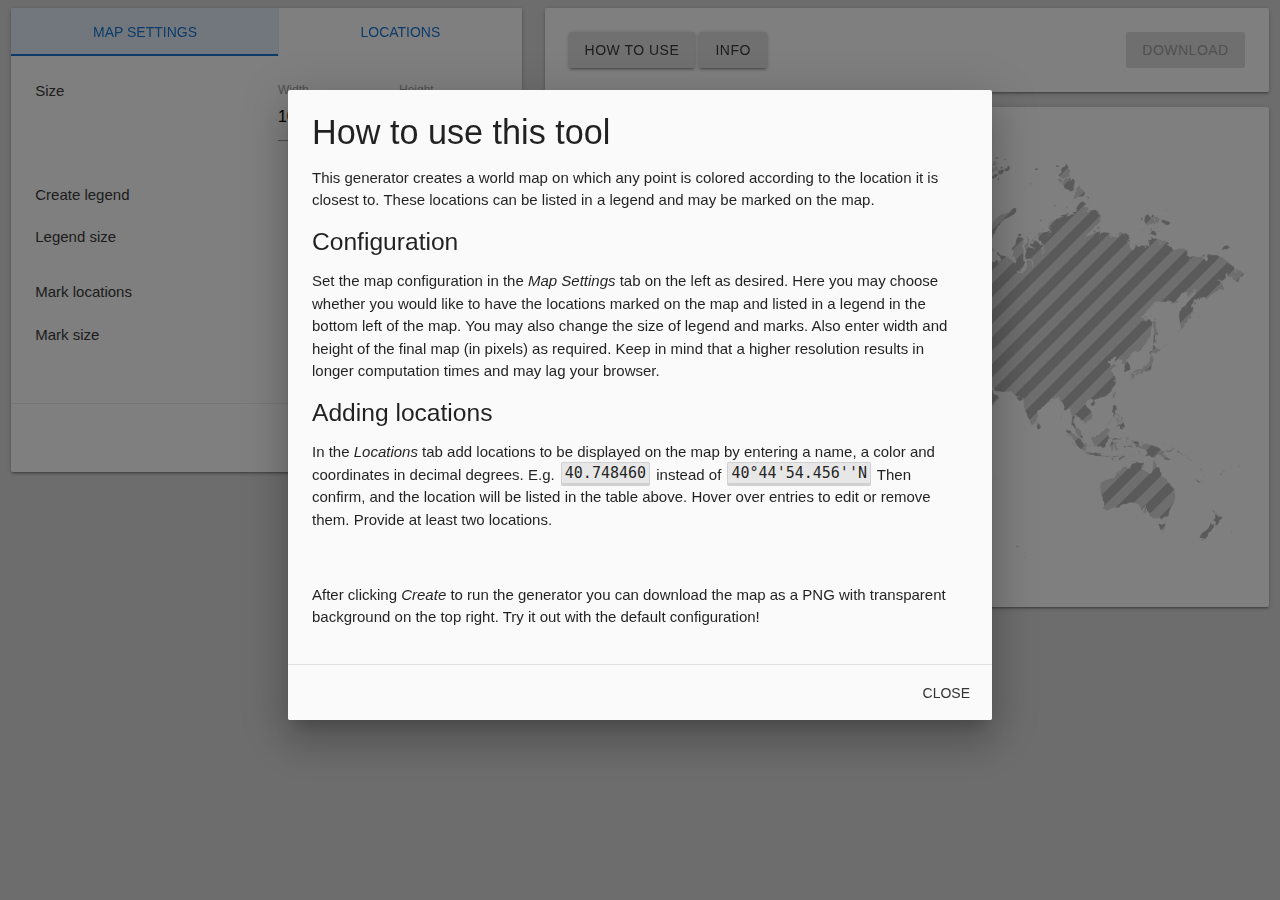
<file: index.html>
<!DOCTYPE html>
<html>
    <head>
        <meta charset="utf-8">
        <meta name="google-site-verification" content="3v9At-Rrr96zysqzyVCU3oZHzmRkprXc4xHWlttw7_k" />

        <link rel="icon" type="image/png" href="favicon.png">
        
        <!-- Materialize -->
        <link rel="stylesheet" href="https://cdnjs.cloudflare.com/ajax/libs/materialize/1.0.0/css/materialize.min.css">
        <link href="https://fonts.googleapis.com/icon?family=Material+Icons" rel="stylesheet">
        <script src="https://cdnjs.cloudflare.com/ajax/libs/materialize/1.0.0/js/materialize.min.js"></script>
        
        <!-- JQuery -->
        <!--<script src="https://ajax.googleapis.com/ajax/libs/jquery/3.5.1/jquery.min.js"></script>-->

        <!-- Packages -->
        <script src="packages/jscolor/js/jscolor.min.js"></script>

        <!-- Main scripts -->
        <script src="js/main.js"></script>
        <script src="js/mapRenderer.js"></script>
        <script src="js/mapData.js"></script>

        <script src="js/mapPathSource.js"></script>
        <link rel="stylesheet" href="css/styles.css">

        <title>CloserToMap Generator</title>
    </head>

    <body>
        <div class="row">
            <!-- Configuration panel -->
            <div class="col s12 m6 l5">
                <div class="card">
                    <div class="card-tabs">
                        <ul class="tabs tabs-fixed-width">
                        <li class="tab"><a class="waves-effect active" href="#config_tab_map_settings">Map Settings</a></li>
                        <li class="tab"><a class="waves-effect" href="#config_tab_locations">Locations</a></li>
                        </ul>
                    </div>

                    <div class="card-content">
                        <div id="config_tab_map_settings">
                            <!-- Inputs for map width and height -->
                            <label>
                                <div class="row">
                                    <div class="settings_label col s5">
                                        Size
                                    </div>
                                    <div class="col s1" id="config_size_warning">
                                        <i class="material-icons">warning_amber</i>
                                    </div>
                                    <div class="col s3">
                                        <div class="input-field right-align">
                                            <input id="config_input_width" type="number" class="validate">
                                            <label class="active" for="config_input_width">Width</label>
                                        </div>
                                    </div>
                                    <div class="col s3">
                                        <div class="input-field right-align">
                                            <input id="config_input_height" type="number" class="validate">
                                            <label class="active" for="config_input_height">Height</label>
                                        </div>
                                    </div>
                                </div>
                            </label>

                            <!-- Create legend switch -->
                            <div class="switch">
                                <label>
                                    <div class="row">
                                        <div class="settings_label col s8">
                                            Create legend
                                        </div>
                                        <div class="col s4">
                                            <div class="right-align">
                                                <input type="checkbox" id="config_switch_legend_enabled">
                                                <span class="lever"></span>
                                            </div>
                                        </div>
                                    </div>
                                </label>
                            </div>

                            <!-- Legend size slider -->
                            <label>
                                <div class="row">
                                    <div class="settings_label col s8">
                                        Legend size
                                    </div>
                                    <div class="col s4">
                                        <div class="right-align">
                                            <p class="range-field">
                                                <input type="range" id="config_range_legend_size" min="1" max="10" class="disabled"/>
                                            </p>
                                        </div>
                                    </div>
                                </div>
                            </label>


                            <!-- Create marks switch -->
                            <div class="switch">
                                <label>
                                    <div class="row">
                                        <div class="settings_label col s8">
                                            Mark locations
                                        </div>
                                        <div class="col s4">
                                            <div class="right-align">
                                                <input type="checkbox" id="config_switch_marks_enabled">
                                                <span class="lever"></span>
                                            </div>
                                        </div>
                                    </div>
                                </label>
                            </div>

                            <!-- Mark size slider -->
                            <label>
                                <div class="row">
                                    <div class="settings_label col s8">
                                        Mark size
                                    </div>
                                    <div class="col s4">
                                        <div class="right-align">
                                            <p class="range-field">
                                                <input type="range" id="config_range_mark_size" min="1" max="10" />
                                            </p>
                                        </div>
                                    </div>
                                </div>
                            </label>
                        </div>
                        
                        
                        
                        <div id="config_tab_locations">
                            <!-- Table for locations on the map -->
                            <table>
                                <thead>
                                    <tr>
                                        <th width="10%"></th>
                                        <th width="20%"><span class="valign-wrapper"><i class="material-icons icon_header">title</i>Name</span></th>
                                        <th width="20%"><span class="valign-wrapper"><i class="material-icons icon_header icon_rotate">height</i>Longitude</span></th>
                                        <th width="20%"><span class="valign-wrapper"><i class="material-icons icon_header">height</i>Latitude</span></th>
                                        <th></th>
                                    </tr>
                                </thead>
                        
                                <tbody id="config_list_locations_root">
                                    <!-- [Content generated programmatically] -->
                                </tbody>
                            </table>
                            
                            <br>
                            <br>
                            <br>

                            <!-- Add/edit location section -->
                            <div class="valign-wrapper sub_header">
                                <i class="material-icons prefix">add</i><p></p>Add location</p>
                            </div>
                            <div class="row">
                                <form class="col s12">
                                    <div class="row">
                                        <!-- Location name input -->
                                        <div class="input-field col s11">
                                            <input type="text" id="config_input_location_name" class="materialize-textarea">
                                            <label for="config_input_location_name">Name</label>
                                        </div>

                                        <!-- Location color selector -->
                                        <div id="config_input_color_wrapper" class="valign-wrapper col s1">
                                            <button id="config_input_color" class="btn" data-jscolor="{width:250, paletteCols:9}"></button>
                                        </div>
                                    </div>
                                    <div class="row">
                                        <!-- Input for the longitude of the location -->
                                        <div class="input-field col s6">
                                            <input type="number" id="config_input_location_longitude" class="materialize-textarea validate" step="any" min="-180" max="180">
                                            <label for="config_input_location_longitude">Longitude (°)</label>
                                        </div>

                                        <!-- Input for the latitude of the location -->
                                        <div class="input-field col s6">
                                            <input type="number" id="config_input_location_latitude" class="materialize-textarea validate" step="any" min="-90" max="90">
                                            <label for="config_input_location_latitude">Latitude (°)</label>
                                        </div>
                                    </div>
                                    <!-- Add/set location button -->
                                    <div class="row">
                                        <div class="col s1">
                                            <a class="btn icon_btn waves-effect waves-light" id="btn_set_location"><i class="material-icons left">done</i></a>
                                        </div>
                                    </div>
                                </form>
                            </div>
        

                        </div>
                    </div>

                    <!-- Create map/reset parameters buttons section -->
                    <div class="card-action right-align">
                        <a class="btn btn_light grey lighten-2 waves-effect waves-light" id="btn_reset">Reset</a>
                        <a class="btn waves-effect waves-light" id="btn_create_map">Create</a>
                    </div>
                </div>
            </div>
            
            <div class="col s12 m6 l7">
                <!-- Top buttons panel -->
                <div class="card">
                    <div class="card-content" id="controls_root">
                        <div id="info_content_root">
                            <a class="btn btn_light grey lighten-2 waves-effect waves-light modal-trigger" id="btn_help" href="#modal_help">How to use</a>
                            <a class="btn btn_light grey lighten-2 waves-effect waves-light modal-trigger" id="btn_info" href="#modal_info">Info</a>
                        </div>
                        <div id="download_content_root" class="valign-wrapper">
                            <span id="file_info"></span>
                            <a class="btn waves-effect waves-light disabled" id="btn_download_map">Download</a>
                        </div>
                    </div>
                </div>


                <!-- Map preview -->
                <div class="card">
                    <div class="card-content">
                        <div id="map_root">
                            <!-- [Content generated programmatically] -->
                        </div>
                    </div>
                </div>
            </div>
        </div>



        <!-- Help window -->
        <div id="modal_help" class="modal modal-fixed-footer">
            <div class="modal-content">
                <h4>How to use this tool</h4>
                <p>
                    This generator creates a world map on which any point is colored according to the location it is closest to.
                    These locations can be listed in a legend and may be marked on the map.
                </p>
                <h5>Configuration</h5>
                <p>
                    Set the map configuration in the <i>Map Settings</i> tab on the left as desired.
                    Here you may choose whether you would like to have the locations marked on the map and listed in a legend in the bottom left of the map.
                    You may also change the size of legend and marks. Also enter width and height of the final map (in pixels) as required.
                    Keep in mind that a higher resolution results in longer computation times and may lag your browser.
                </p>
                <h5>Adding locations</h5>
                <p>
                    In the <i>Locations</i> tab add locations to be displayed on the map by entering a name, a color and coordinates in decimal degrees.
                    E.g. <span class="box_text">40.748460</span> instead of <span class="box_text">40°44'54.456''N</span>
                    Then confirm, and the location will be listed in the table above. Hover over entries to edit or remove them.
                    Provide at least two locations.
                </p>
                <br>
                <p>
                    After clicking <i>Create</i> to run the generator you can download the map as a PNG with transparent background on the top right.
                    Try it out with the default configuration!
                </p>
            </div>
            <div class="modal-footer">
                <a href="#!" class="modal-close waves-effect btn-flat">Close</a>
            </div>
        </div>

        <div id="modal_info" class="modal modal-fixed-footer">
            <div class="modal-content">
                <h4>Info</h4>
                <p>
                    The <a href="https://en.wikipedia.org/wiki/Mercator_projection" target="_blank">Mercator projection</a> is commonly applied to create world maps,
                    transferring the spherical geometry of the earth onto a two-dimensional plane in the process.
                    While preserving direction and size relations on local scales, projecting the entire globe results in distortion of sizes and distances, particularly in the polar regions.
                    This tool aims to visualize the disadvantages of the Mercator projection by displaying the distances between locations on a custom Mercator world map.
                </p>
                <p>
                    Any point on the map created by this tool is colored according to a certain location (among those that are given) which it is closest to.
                    <br>
                    This tool is not perfectly accurate, as the underlying calculations rely a bit on estimation, but generates some good visualizations.
                </p>
                <p>
                    The <a href="https://github.com/jakpaul/CloserToMapGenerator" target="_blank">source</a> of the generator is licensed under the GNU General Public License v3.0. See the <a href="https://github.com/jakpaul/CloserToMapGenerator/blob/cf58a4d66c2f890124bce8ddc6306d318e5ea1f8/LICENSE" target="_blank">LICENSE file</a> for details.
                </p>
                <p>
                    By <a href="https://github.com/jakpaul" target="_blank">Jakpaul</a>, June 2022
                </p>
            </div>
            <div class="modal-footer">
                <a href="#!" class="modal-close waves-effect btn-flat">Close</a>
            </div>
        </div>
    </body>
</html>
</file>
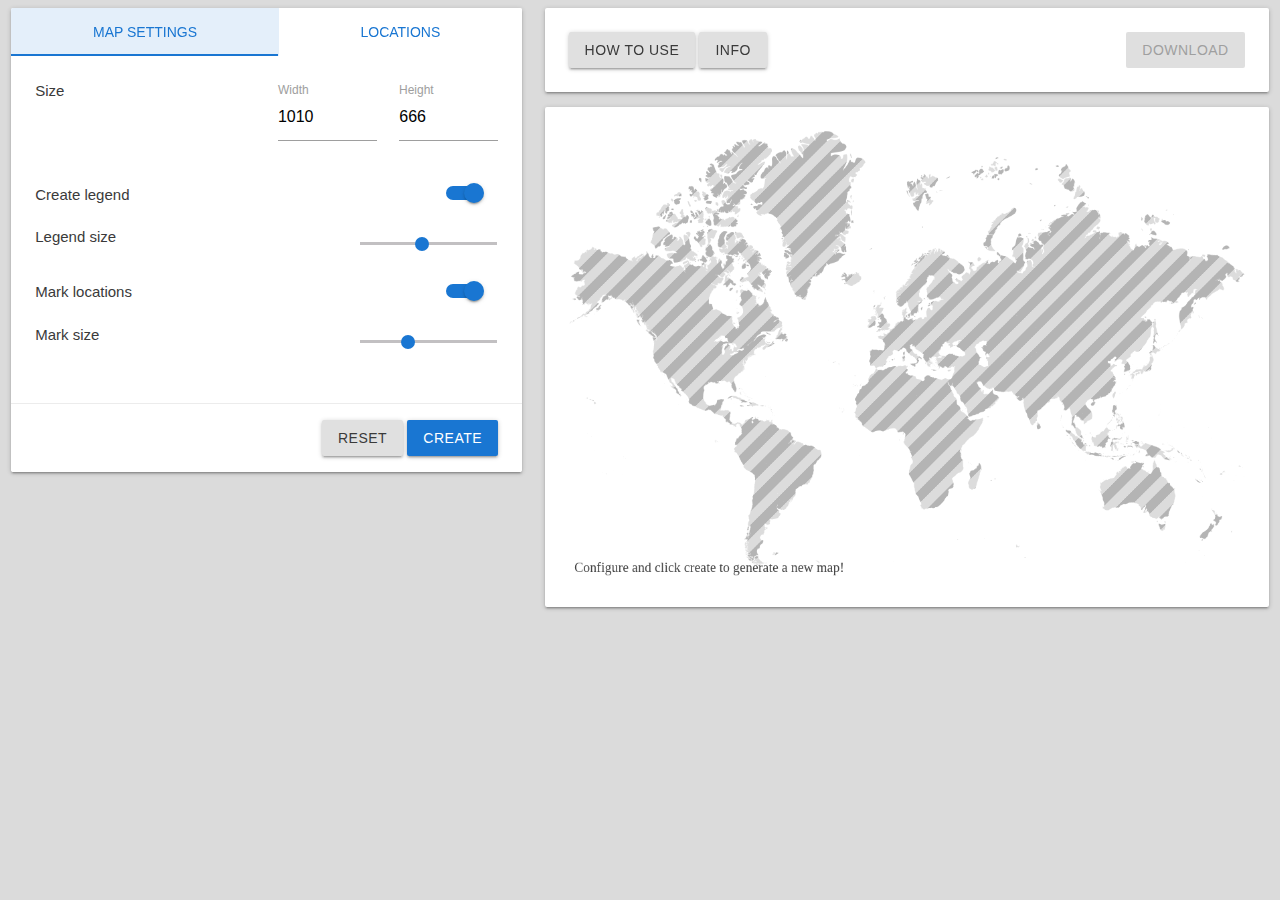
<file: main.html>
<!DOCTYPE html>
<html>
    <head>
        <meta charset="utf-8">

        
        <!-- Materialize -->
        <link rel="stylesheet" href="https://cdnjs.cloudflare.com/ajax/libs/materialize/1.0.0/css/materialize.min.css">
        <link href="https://fonts.googleapis.com/icon?family=Material+Icons" rel="stylesheet">
        <script src="https://cdnjs.cloudflare.com/ajax/libs/materialize/1.0.0/js/materialize.min.js"></script>
        
        <!-- JQuery -->
        <!--<script src="https://ajax.googleapis.com/ajax/libs/jquery/3.5.1/jquery.min.js"></script>-->

        <!-- Packages -->
        <script src="packages/jscolor/js/jscolor.min.js"></script>

        <!-- Main scripts -->
        <script src="js/main.js"></script>
        <script src="js/mapRenderer.js"></script>
        <script src="js/mapData.js"></script>

        <script src="js/mapPathSource.js"></script>
        <link rel="stylesheet" href="css/styles.css">

        <title>MapCloserTo Generator</title>
    </head>

    <body>
        <div class="row">
            <!-- Configuration panel -->
            <div class="col s12 m6 l5">
                <div class="card">
                    <div class="card-tabs">
                        <ul class="tabs tabs-fixed-width">
                        <li class="tab"><a class="waves-effect active" href="#config_tab_map_settings">Map Settings</a></li>
                        <li class="tab"><a class="waves-effect" href="#config_tab_locations">Locations</a></li>
                        </ul>
                    </div>

                    <div class="card-content">
                        <div id="config_tab_map_settings">
                            <!-- Inputs for map width and height -->
                            <label>
                                <div class="row">
                                    <div class="settings_label col s5">
                                        Size
                                    </div>
                                    <div class="col s1" id="config_size_warning">
                                        <i class="material-icons">warning_amber</i>
                                    </div>
                                    <div class="col s3">
                                        <div class="input-field right-align">
                                            <input id="config_input_width" type="number" class="validate">
                                            <label class="active" for="config_input_width">Width</label>
                                        </div>
                                    </div>
                                    <div class="col s3">
                                        <div class="input-field right-align">
                                            <input id="config_input_height" type="number" class="validate">
                                            <label class="active" for="config_input_height">Height</label>
                                        </div>
                                    </div>
                                </div>
                            </label>

                            <!-- Create legend switch -->
                            <div class="switch">
                                <label>
                                    <div class="row">
                                        <div class="settings_label col s8">
                                            Create legend
                                        </div>
                                        <div class="col s4">
                                            <div class="right-align">
                                                <input type="checkbox" id="config_switch_legend_enabled">
                                                <span class="lever"></span>
                                            </div>
                                        </div>
                                    </div>
                                </label>
                            </div>

                            <!-- Legend size slider -->
                            <label>
                                <div class="row">
                                    <div class="settings_label col s8">
                                        Legend size
                                    </div>
                                    <div class="col s4">
                                        <div class="right-align">
                                            <p class="range-field">
                                                <input type="range" id="config_range_legend_size" min="1" max="10" class="disabled"/>
                                            </p>
                                        </div>
                                    </div>
                                </div>
                            </label>


                            <!-- Create marks switch -->
                            <div class="switch">
                                <label>
                                    <div class="row">
                                        <div class="settings_label col s8">
                                            Mark locations
                                        </div>
                                        <div class="col s4">
                                            <div class="right-align">
                                                <input type="checkbox" id="config_switch_marks_enabled">
                                                <span class="lever"></span>
                                            </div>
                                        </div>
                                    </div>
                                </label>
                            </div>

                            <!-- Mark size slider -->
                            <label>
                                <div class="row">
                                    <div class="settings_label col s8">
                                        Mark size
                                    </div>
                                    <div class="col s4">
                                        <div class="right-align">
                                            <p class="range-field">
                                                <input type="range" id="config_range_mark_size" min="1" max="10" />
                                            </p>
                                        </div>
                                    </div>
                                </div>
                            </label>
                        </div>
                        
                        
                        
                        <div id="config_tab_locations">
                            <!-- Table for locations on the map -->
                            <table>
                                <thead>
                                    <tr>
                                        <th width="10%"></th>
                                        <th width="20%"><span class="valign-wrapper"><i class="material-icons icon_header">title</i>Name</span></th>
                                        <th width="20%"><span class="valign-wrapper"><i class="material-icons icon_header icon_rotate">height</i>Longitude</span></th>
                                        <th width="20%"><span class="valign-wrapper"><i class="material-icons icon_header">height</i>Latitude</span></th>
                                        <th></th>
                                    </tr>
                                </thead>
                        
                                <tbody id="config_list_locations_root">
                                    <!-- [Content generated programmatically] -->
                                </tbody>
                            </table>
                            
                            <br>
                            <br>
                            <br>

                            <!-- Add/edit location section -->
                            <div class="valign-wrapper sub_header">
                                <i class="material-icons prefix">add</i><p></p>Add location</p>
                            </div>
                            <div class="row">
                                <form class="col s12">
                                    <div class="row">
                                        <!-- Location name input -->
                                        <div class="input-field col s11">
                                            <input type="text" id="config_input_location_name" class="materialize-textarea">
                                            <label for="config_input_location_name">Name</label>
                                        </div>

                                        <!-- Location color selector -->
                                        <div id="config_input_color_wrapper" class="valign-wrapper col s1">
                                            <button id="config_input_color" class="btn" data-jscolor="{width:250, paletteCols:9}"></button>
                                        </div>
                                    </div>
                                    <div class="row">
                                        <!-- Input for the longitude of the location -->
                                        <div class="input-field col s6">
                                            <input type="number" id="config_input_location_longitude" class="materialize-textarea validate" step="any" min="-180" max="180">
                                            <label for="config_input_location_longitude">Longitude (°)</label>
                                        </div>

                                        <!-- Input for the latitude of the location -->
                                        <div class="input-field col s6">
                                            <input type="number" id="config_input_location_latitude" class="materialize-textarea validate" step="any" min="-90" max="90">
                                            <label for="config_input_location_latitude">Latitude (°)</label>
                                        </div>
                                    </div>
                                    <!-- Add/set location button -->
                                    <div class="row">
                                        <div class="col s1">
                                            <a class="btn icon_btn waves-effect waves-light" id="btn_set_location"><i class="material-icons left">done</i></a>
                                        </div>
                                    </div>
                                </form>
                            </div>
        

                        </div>
                    </div>

                    <!-- Create map/reset parameters buttons section -->
                    <div class="card-action right-align">
                        <a class="btn btn_light grey lighten-2 waves-effect waves-light" id="btn_reset">Reset</a>
                        <a class="btn waves-effect waves-light" id="btn_create_map">Create</a>
                    </div>
                </div>
            </div>
            
            <div class="col s12 m6 l7">
                <!-- Top buttons panel -->
                <div class="card">
                    <div class="card-content" id="controls_root">
                        <div id="info_content_root">
                            <a class="btn btn_light grey lighten-2 waves-effect waves-light modal-trigger" id="btn_help" href="#modal_help">How to use</a>
                            <a class="btn btn_light grey lighten-2 waves-effect waves-light modal-trigger" id="btn_info" href="#modal_info">Info</a>
                        </div>
                        <div id="download_content_root" class="valign-wrapper">
                            <span id="file_info"></span>
                            <a class="btn waves-effect waves-light disabled" id="btn_download_map">Download</a>
                        </div>
                    </div>
                </div>


                <!-- Map preview -->
                <div class="card">
                    <div class="card-content">
                        <div id="map_root">
                            <!-- [Content generated programmatically] -->
                        </div>
                    </div>
                </div>
            </div>
        </div>



        <!-- Help window -->
        <div id="modal_help" class="modal modal-fixed-footer">
            <div class="modal-content">
                <h4>How to use this tool</h4>
                <p>
                    This generator creates a world map on which any point is colored according to the location it is closest to.
                    These locations can be listed in a legend and may be marked on the map.
                </p>
                <h5>Configuration</h5>
                <p>
                    Set the map configuration in the <i>Map Settings</i> tab on the left as desired.
                    Here you may choose whether you would like to have the locations marked on the map and listed in a legend in the bottom left of the map.
                    You may also change the size of legend and marks. Also enter width and height of the final map (in pixels) as required.
                    Keep in mind that a higher resolution results in longer computation times and may lag your browser.
                </p>
                <h5>Adding locations</h5>
                <p>
                    In the <i>Locations</i> tab add locations to be displayed on the map by entering a name, a color and coordinates in decimal degrees.
                    E.g. <span class="box_text">40.748460</span> instead of <span class="box_text">40°44'54.456''N</span>
                    Then confirm, and the location will be listed in the table above. Hover over entries to edit or remove them.
                    Provide at least two locations.
                </p>
                <br>
                <p>
                    After clicking <i>Create</i> to run the generator you can download the map as a PNG with transparent background on the top right.
                    Try it out with the default configuration!
                </p>
            </div>
            <div class="modal-footer">
                <a href="#!" class="modal-close waves-effect btn-flat">Close</a>
            </div>
        </div>

        <div id="modal_info" class="modal modal-fixed-footer">
            <div class="modal-content">
                <h4>Info</h4>
                <p>
                    The <a href="https://en.wikipedia.org/wiki/Mercator_projection" target="_blank">Mercator projection</a> is commonly applied to create world maps,
                    transferring the spherical geometry of the earth onto a two-dimensional plane in the process.
                    While preserving direction and size relations on local scales, projecting the entire globe results in distortion of sizes and distances, particularly in the polar regions.
                    This tool aims to visualize the disadvantages of the Mercator projection by displaying the distances between locations on a custom Mercator world map.
                </p>
                <p>
                    Any point on the map created by this tool is colored according to a certain location (among those that are given) which it is closest to.
                    <br>
                    This tool is not perfectly accurate, as the underlying calculations rely a bit on estimation, but generates some good visualizations.
                </p>
            </div>
            <div class="modal-footer">
                <a href="#!" class="modal-close waves-effect btn-flat">Close</a>
            </div>
        </div>
    </body>
</html>
</file>
<file: css/styles.css>
html {
    background-color: #dbdbdb;
}

#map_root canvas {
    width: 100%;
}


.card {
    overflow: hidden;
}

.btn_light {
    color: #3a3a3a;
}



.settings_label {
    color: #3a3a3a;
    font-size: 15px;
}



.color_dot {
    width: 26px;
    height: 26px;

    border: 3px solid black;
    border-radius: 13px;
}
.icon_btn {
    width: 34px;
    padding: 0px;
    margin: 0px 0px 0px 4px;
    
    display: inline-flex;
    justify-content: center;
}
.icon_btn i {
    margin: 0px;
}

.td_btns {
    width: 100px;
}
.td_btns .icon_btn {
    opacity: 0;
}
tr:hover .td_btns .icon_btn {
    opacity: 1;
}
.td_btns .icon_btn.active {
    color: #ecb313;
    opacity: 1;
}
thead th span {
    padding-right: 2px;
}

.sub_header {
    font-size: 17px;
}
.sub_header p {
    padding-left: 2px;
}


#config_input_color_wrapper {
    display: flex;

    height: 54px;
    margin: 15px 0;
    padding: 0;

    justify-content: center;
}

input[type="range"] {
    transition: all 0.2s;
}
input[type="range"].disabled {
    pointer-events: none;
    opacity: 50%;
    filter: grayscale(100%);
}


#config_size_warning {
    display: inline-flex;
    justify-content: right;
    color: #ecb313;
}


#controls_root {
    display: flex;
    align-items: center;
    justify-content: space-between;
}

#file_info {
    margin-right: 10px;
}


.icon_header {
    margin-right: 5px;
    border: 2px solid black;
    border-radius: 2px;
    font-size: 18px;
}
.icon_rotate {
    transform: rotate(90deg);
}


.box_text {
    margin: 0 2px;
    padding: 1px 3px;

    position: relative;
    top: -2px;

    background-color: #e7e7e7;

    border: 1px solid #d1d1d1;
    border-bottom-width: 3px;
    border-radius: 2px;

    font-family: monospace;
}


/* Custom theme */
input[type=checkbox]:checked+.lever {
    background-color: #1976d2 !important;
}
input[type=checkbox]:checked+.lever::after {
    background-color: #1976d2 !important;
}

input[type=range]::-webkit-slider-thumb {
    background-color: #1976d2;
}
input[type=range]::-moz-range-thumb {
    background-color: #1976d2;
}
input[type=range]::-ms-thumb {
    background-color: #1976d2;
}

.input-field input[type=text]:focus, input[type=number]:focus + label {
    color: #1976d2 !important;
}
.input-field input[type=text]:focus, input[type=number]:focus {
    border-bottom: 1px solid #1976d2 !important;
    box-shadow: 0 1px 0 0 #1976d2 !important;
}

.tabs .tab a{
    color:#1976d2 !important;
}
.tabs .tab a:hover {
    background-color:#1976d213 !important;
}
.tabs .tab a:focus {
    background-color:#1976d213 !important;
}
.tabs .tab a.active {
    background-color:#1976d21e !important;
    color:#1976d2 !important;
}
.tabs .indicator {
    background-color:#1976d2 !important;
}


/* Hide number input buttons */
/* Chrome, Safari, Edge, Opera */
input::-webkit-outer-spin-button,
input::-webkit-inner-spin-button {
  -webkit-appearance: none;
  margin: 0;
}

/* Firefox */
input[type=number] {
  -moz-appearance: textfield;
}
</file>
